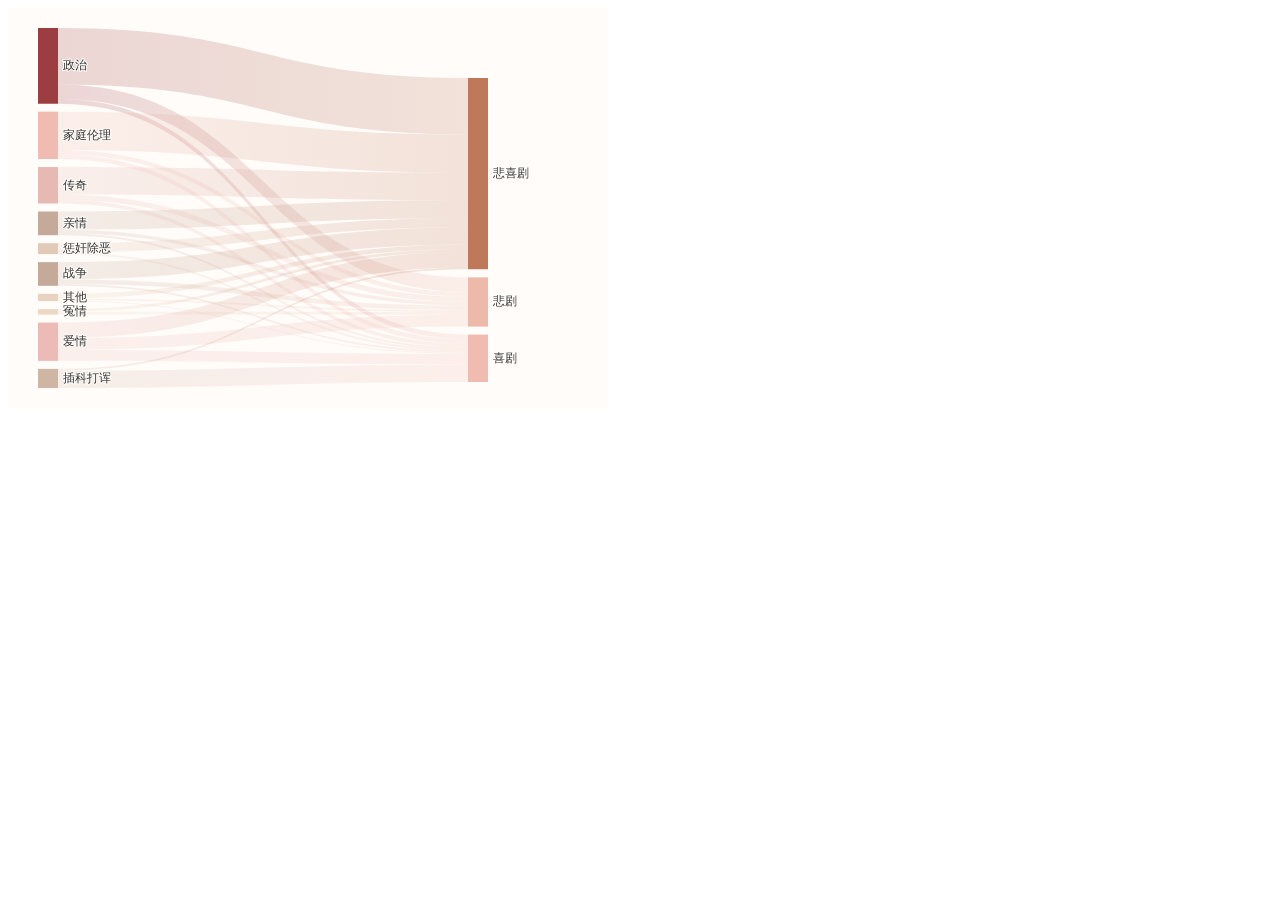
<file: 引用的图表/主题情感关系.html>
<!DOCTYPE html>
<html>

<head>
  <meta charset="utf-8" />
  <title>ECharts</title>
  <!-- 引入刚刚下载的 ECharts 文件 -->
  <script src="echarts.js"></script>
  <script src="theme/vin.js"></script>
</head>

<body>
  <!-- 为 ECharts 准备一个定义了宽高的 DOM -->
  <div id="main" style="width: 600px;height:400px;"></div>
  <script type="text/javascript">
    // 基于准备好的dom，初始化echarts实例
    var myChart = echarts.init(document.getElementById('main'), 'vin');


    // 指定图表的配置项和数据
    var option = {
      series: {
        type: 'sankey',
        layout: 'none',
        emphasis: {
          focus: 'adjacency',
          edgeLabel: {
          show: true,
          color:'#000000'
        }
        },
        lineStyle: {
          color: 'gradient',
          curveness: 0.5
        },
        data: [
          {
            name: '政治'
          },
          {
            name: '家庭伦理'
          },
          {
            name: '爱情'
          },
          {
            name: '传奇'
          },
          {
            name: '战争'
          },
          {
            name: '亲情'
          },
          {
            name: '插科打诨'
          },
          {
            name: '惩奸除恶'
          },
          {
            name: '冤情'
          },
          {
            name: '其他'
          },
          {
            name: '悲喜剧'
          },
          {
            name: '悲剧'
          },
          {
            name: '喜剧'
          }
        ],
        links: [
          {
            source: '政治',
            target: '悲剧',
            value: 16
          },
          {
            source: '家庭伦理',
            target: '悲剧',
            value: 5
          },
          {
            source: '爱情',
            target: '悲剧',
            value: 13
          },
          {
            source: '传奇',
            target: '悲剧',
            value: 6
          },
          {
            source: '战争',
            target: '悲剧',
            value: 5
          },
          {
            source: '亲情',
            target: '悲剧',
            value: 4
          },
          {
            source: '冤情',
            target: '悲剧',
            value: 3
          },
          {
            source: '其他',
            target: '悲剧',
            value: 2
          },
          {
            source: '政治',
            target: '喜剧',
            value: 5
          },
          {
            source: '家庭伦理',
            target: '喜剧',
            value: 5
          },
          {
            source: '爱情',
            target: '喜剧',
            value: 12
          },
          {
            source: '传奇',
            target: '喜剧',
            value: 4
          },
          {
            source: '战争',
            target: '喜剧',
            value: 2
          },
          {
            source: '亲情',
            target: '喜剧',
            value: 2
          },
          {
            source: '插科打诨',
            target: '喜剧',
            value: 19
          },
          {
            source: '惩奸除恶',
            target: '喜剧',
            value: 2
          },
          {
            source: '其他',
            target: '喜剧',
            value: 1
          },
          {
            source: '政治',
            target: '悲喜剧',
            value: 62
          },
          {
            source: '家庭伦理',
            target: '悲喜剧',
            value: 42
          },
          {
            source: '爱情',
            target: '悲喜剧',
            value: 17
          },
          {
            source: '传奇',
            target: '悲喜剧',
            value: 30
          },
          {
            source: '战争',
            target: '悲喜剧',
            value: 19
          },
          {
            source: '亲情',
            target: '悲喜剧',
            value: 20
          },
          {
            source: '插科打诨',
            target: '悲喜剧',
            value: 2
          },
          {
            source: '惩奸除恶',
            target: '悲喜剧',
            value: 10
          },
          {
            source: '冤情',
            target: '悲喜剧',
            value: 3
          },
          {
            source: '其他',
            target: '悲喜剧',
            value: 5
          },
        ],
        draggable: true
      }
    };

    // 使用刚指定的配置项和数据显示图表。
    myChart.setOption(option);
  </script>
</body>

</html>
</file>
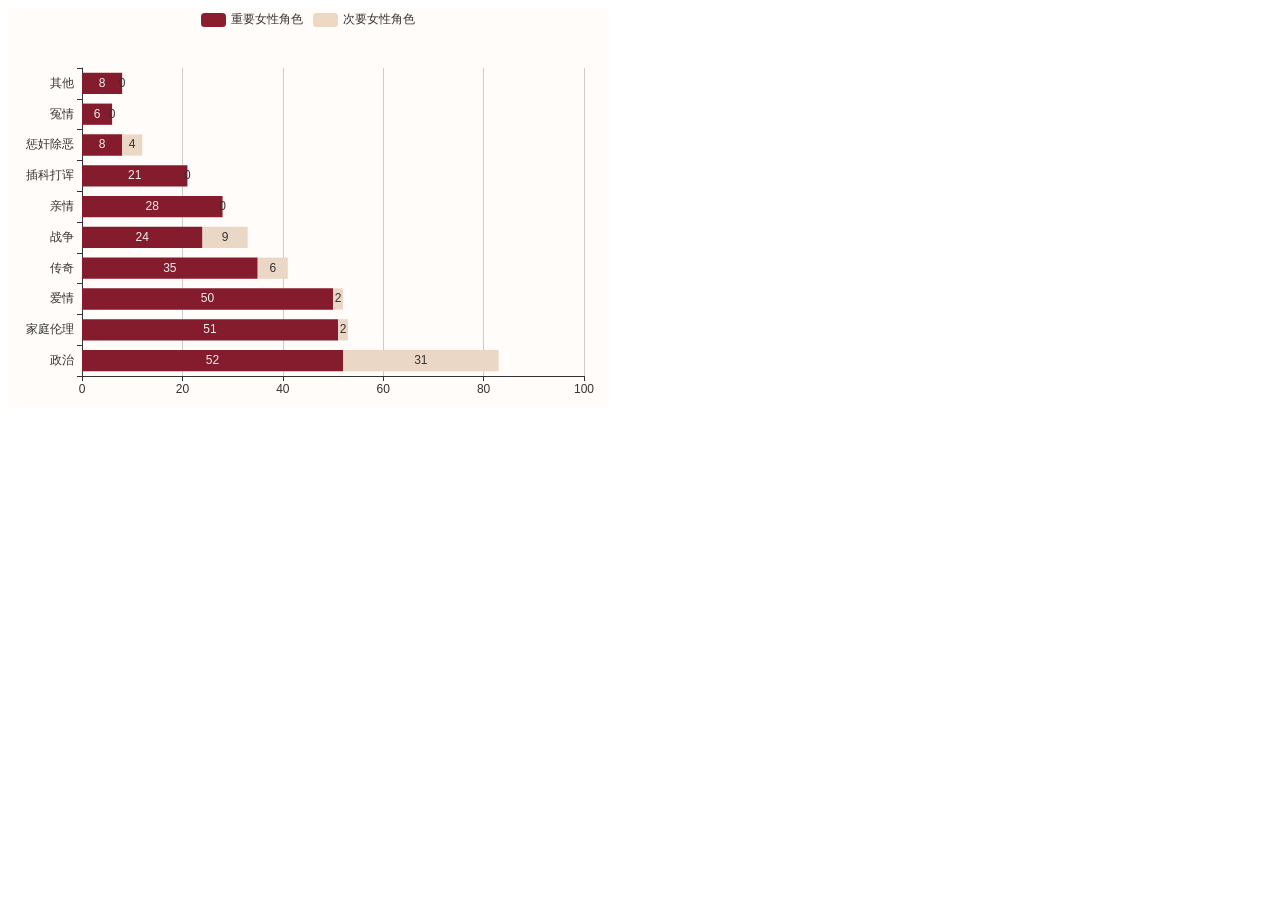
<file: 引用的图表/主题数量.html>
<!DOCTYPE html>
<html>

<head>
  <meta charset="utf-8" />
  <title>ECharts</title>
  <!-- 引入刚刚下载的 ECharts 文件 -->
  <script src="echarts.js"></script>
  <script src="theme/vintage.js"></script>
</head>

<body>
  <!-- 为 ECharts 准备一个定义了宽高的 DOM -->
  <div id="main" style="width: 600px;height:400px;"></div>
  <script type="text/javascript">
    // 基于准备好的dom，初始化echarts实例
    var myChart = echarts.init(document.getElementById('main'), 'vintage');


    // 指定图表的配置项和数据
    var option = {
      tooltip: {
        trigger: 'axis',
        axisPointer: {
          // Use axis to trigger tooltip
          type: 'shadow' // 'shadow' as default; can also be 'line' or 'shadow'
        }
      },
      legend: {},
      grid: {
        left: '3%',
        right: '4%',
        bottom: '3%',
        containLabel: true
      },
      xAxis: {
        type: 'value'
      },
      yAxis: {
        type: 'category',
        data: ['政治', '家庭伦理', '爱情', '传奇', '战争', '亲情', '插科打诨', '惩奸除恶', '冤情', '其他']
      },
      series: [
        {
          name: '重要女性角色',
          type: 'bar',
          stack: 'total',
          label: {
            show: true
          },
          emphasis: {
            focus: 'series'
          },
          data: [
            {
              value: 52,
              itemStyle: {
                color: '#841c2d'
              },
            },
            {
              value: 51,
              itemStyle: {
                color: '#841c2d'
              },
            },
            {
              value: 50,
              itemStyle: {
                color: '#841c2d'
              },
            },
            {
              value: 35,
              itemStyle: {
                color: '#841c2d'
              },
            },
            {
              value: 24,
              itemStyle: {
                color: '#841c2d'
              },
            },
            {
              value: 28,
              itemStyle: {
                color: '#841c2d'
              },
            },
            {
              value: 21,
              itemStyle: {
                color: '#841c2d'
              },
            },
            {
              value: 8,
              itemStyle: {
                color: '#841c2d'
              },
            },
            {
              value: 6,
              itemStyle: {
                color: '#841c2d'
              },
            },
            {
              value: 8,
              itemStyle: {
                color: '#841c2d'
              },
            },
          ]
        },
        {
          name: '次要女性角色',
          type: 'bar',
          stack: 'total',
          label: {
            show: true
          },
          emphasis: {
            focus: 'series'
          },
          data:[
            {
              value: 31,
              itemStyle: {
                color: '#ebd7c5'
              },
            },
            {
              value: 2,
              itemStyle: {
                color: '#ebd7c5'
              },
            },
            {
              value: 2,
              itemStyle: {
                color: '#ebd7c5'
              },
            },
            {
              value: 6,
              itemStyle: {
                color: '#ebd7c5'
              },
            },
            {
              value: 9,
              itemStyle: {
                color: '#ebd7c5'
              },
            },
            {
              value: 0,
              itemStyle: {
                color: '#ebd7c5'
              },
            },
            {
              value: 0,
              itemStyle: {
                color: '#ebd7c5'
              },
            },
            {
              value: 4,
              itemStyle: {
                color: '#ebd7c5'
              },
            },
            {
              value: 0,
              itemStyle: {
                color: '#ebd7c5'
              },
            },
            {
              value: 0,
              itemStyle: {
                color: '#ebd7c5'
              },
            },
          ] 
        },
      ]
    };

    // 使用刚指定的配置项和数据显示图表。
    myChart.setOption(option);
  </script>
</body>

</html>
</file>
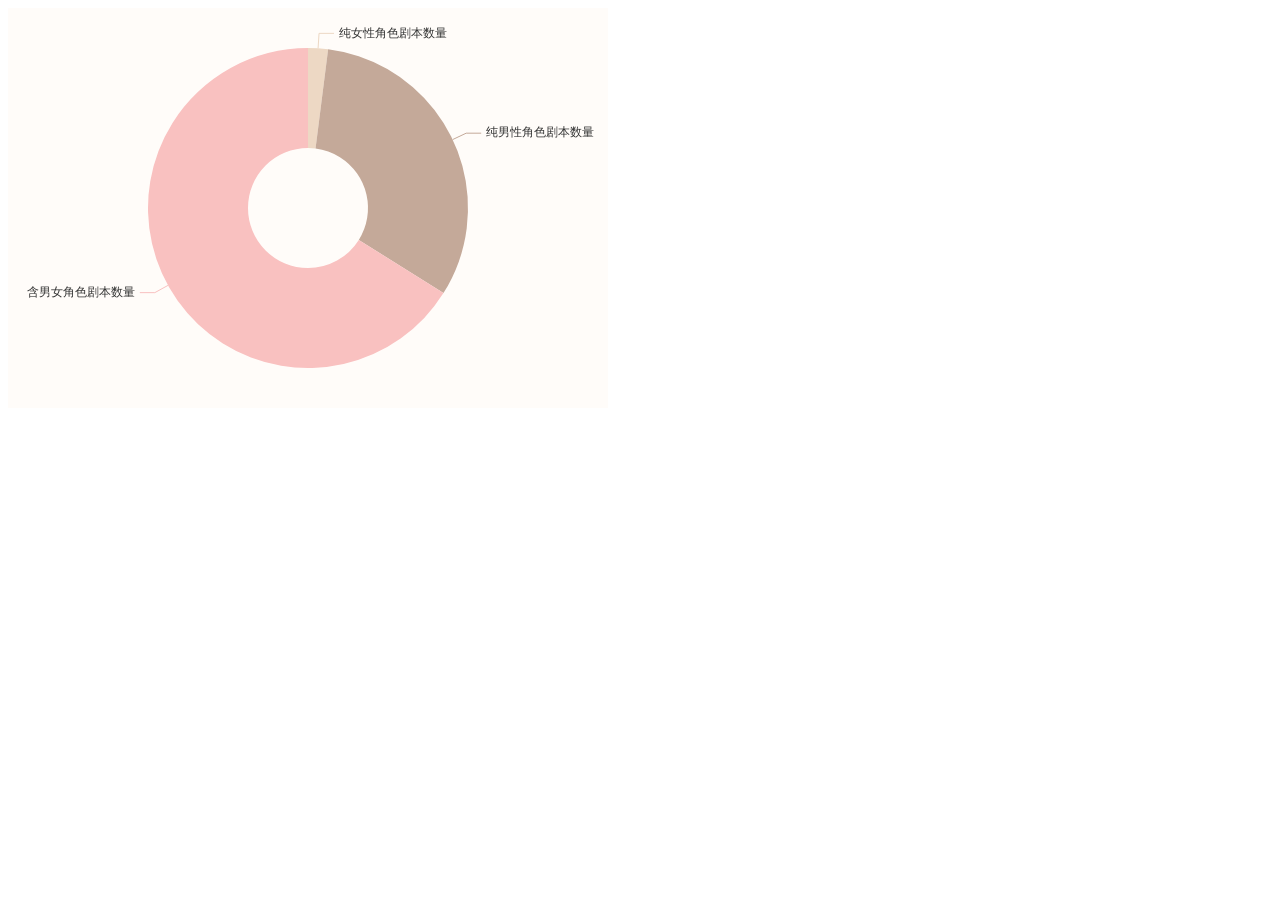
<file: 引用的图表/女性剧本.html>
<!DOCTYPE html>
<html>
  <head>
    <meta charset="utf-8" />
    <title>ECharts</title>
    <!-- 引入刚刚下载的 ECharts 文件 -->
    <script src="echarts.js"></script>
    <script src="theme/vin.js"></script>
  </head>
  <body>
    <!-- 为 ECharts 准备一个定义了宽高的 DOM -->
    <div id="main" style="width: 600px;height:400px;text-align:center;"></div>
    <script type="text/javascript">
      // 基于准备好的dom，初始化echarts实例
      var myChart = echarts.init(document.getElementById('main'),'vin');


      // 指定图表的配置项和数据
      var option;

const data = [
  { value: 9, name: '纯女性角色剧本数量' },
  { value: 143, name: '纯男性角色剧本数量' },
  { value: 296, name: '含男女角色剧本数量'  },
];
const defaultPalette = [
  // '#51689b', '#ce5c5c', '#fbc357', '#8fbf8f', '#659d84', '#fb8e6a', '#c77288', '#786090', '#91c4c5', '#6890ba'
  '#edd8c4',
  '#c4a999',
  '#f9c1c0',
];
const radius = ['30%', '80%'];
const pieOption = {
  series: [
    {
      type: 'pie',
      id: 'distribution',
      radius: radius,
      label: {
        show: true
      },
      emphasis:{
        label:{
          show:true,
          formatter: '{d}%'
        }
      },
      universalTransition: true,
      animationDurationUpdate: 1000,
      data: data
    }
  ]
};
const parliamentOption = (function () {
  let sum = data.reduce(function (sum, cur) {
    return sum + cur.value;
  }, 0);
  let angles = [];
  let startAngle = -Math.PI / 2;
  let curAngle = startAngle;
  data.forEach(function (item) {
    angles.push(curAngle);
    curAngle += (item.value / sum) * Math.PI * 2;
  });
  angles.push(startAngle + Math.PI * 2);
  function parliamentLayout(startAngle, endAngle, totalAngle, r0, r1, size) {
    let rowsCount = Math.ceil((r1 - r0) / size);
    let points = [];
    let r = r0;
    for (let i = 0; i < rowsCount; i++) {
      // Recalculate size
      let totalRingSeatsNumber = Math.round((totalAngle * r) / size);
      let newSize = (totalAngle * r) / totalRingSeatsNumber;
      for (
        let k = Math.floor((startAngle * r) / newSize) * newSize;
        k < Math.floor((endAngle * r) / newSize) * newSize - 1e-6;
        k += newSize
      ) {
        let angle = k / r;
        let x = Math.cos(angle) * r;
        let y = Math.sin(angle) * r;
        points.push([x, y]);
      }
      r += size;
    }
    return points;
  }
  return {
    series: {
      type: 'custom',
      id: 'distribution',
      data: data,
      coordinateSystem: undefined,
      universalTransition: true,
      animationDurationUpdate: 1000,
      renderItem: function (params, api) {
        var idx = params.dataIndex;
        var viewSize = Math.min(api.getWidth(), api.getHeight());
        var r0 = ((parseFloat(radius[0]) / 100) * viewSize) / 2;
        var r1 = ((parseFloat(radius[1]) / 100) * viewSize) / 2;
        var cx = api.getWidth() * 0.5;
        var cy = api.getHeight() * 0.5;
        var size = viewSize / 50;
        var points = parliamentLayout(
          angles[idx],
          angles[idx + 1],
          Math.PI * 2,
          r0,
          r1,
          size + 3
        );
        return {
          type: 'group',
          children: points.map(function (pt) {
            return {
              type: 'circle',
              autoBatch: true,
              shape: {
                cx: cx + pt[0],
                cy: cy + pt[1],
                r: size / 2
              },
              style: {
                fill: defaultPalette[idx % defaultPalette.length]
              }
            };
          })
        };
      }
    }
  };
})();
let currentOption = (option = pieOption);
setInterval(function () {
  currentOption = currentOption === pieOption ? parliamentOption : pieOption;
  myChart.setOption(currentOption);
}, 2000);

      // 使用刚指定的配置项和数据显示图表。
      myChart.setOption(option);
    </script>
  </body>
</html>
</file>
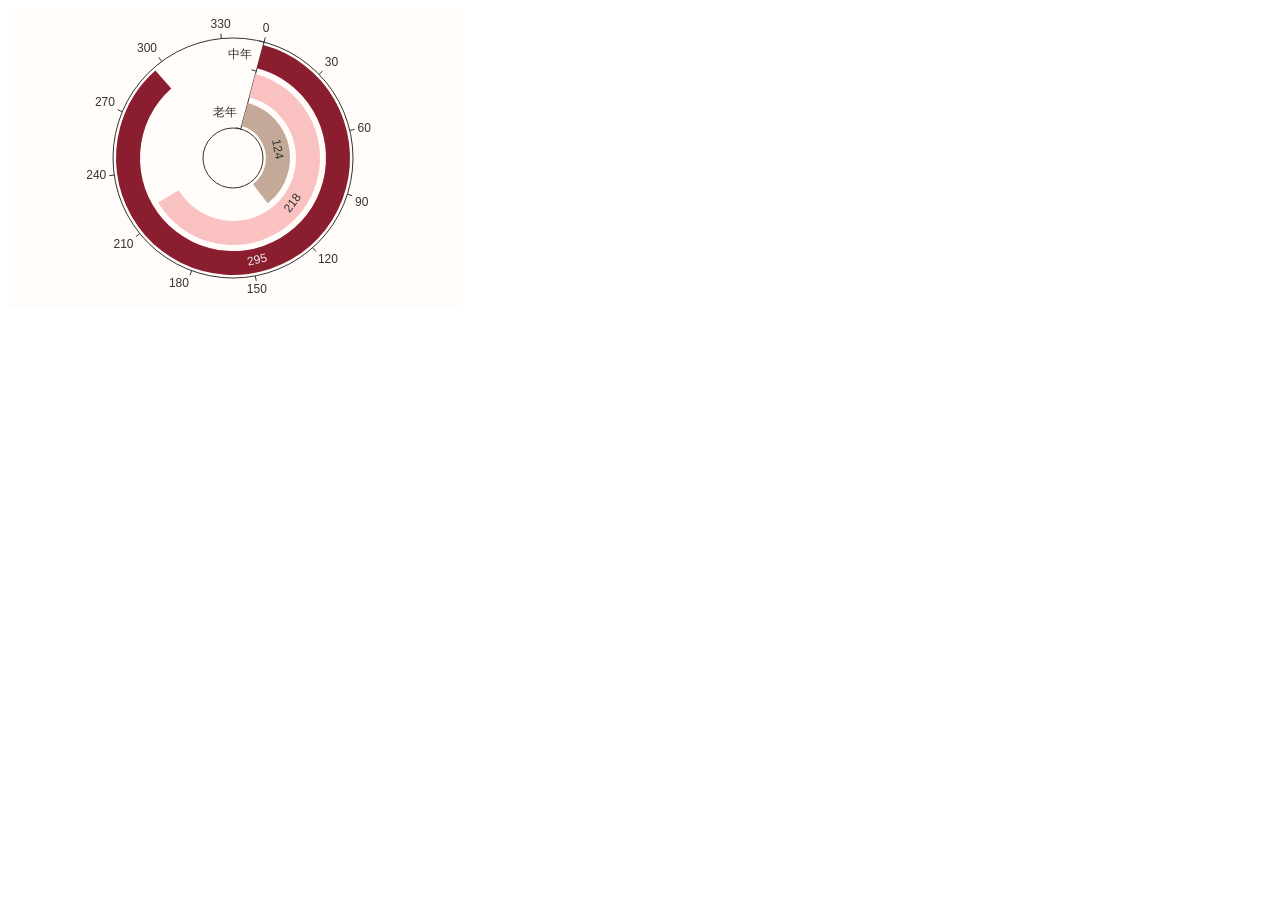
<file: 引用的图表/年龄分布.html>
<!DOCTYPE html>
<html>
  <head>
    <meta charset="utf-8" />
    <title>ECharts</title>
    <!-- 引入刚刚下载的 ECharts 文件 -->
    <script src="echarts.js"></script>
    <script src="theme/vintage.js"></script>
  </head>
  <body>
    <!-- 为 ECharts 准备一个定义了宽高的 DOM -->
    <div id="main" style="width: 450px;height:300px;"></div>
    <script type="text/javascript">
      // 基于准备好的dom，初始化echarts实例
      var myChart = echarts.init(document.getElementById('main'),'vintage');


      // 指定图表的配置项和数据
      var option = {
  polar: {
    radius: [30, '80%']
  },
  angleAxis: {
    max: 350,
    startAngle: 75,
    splitLine: {
      show: false
    }
  },
  radiusAxis: {
    type: 'category',
    data: ['老年', '青年', '中年']
  },
  tooltip: {},
  series: {
    type: 'bar',
    data: [
      {
        value:124,
        itemStyle:{
          color:'#c4a999'
        }
      },
      {
        value:218,
        itemStyle:{
          color:'#f9c1c0'
        }
      },
      {
        value:295,
        itemStyle:{
          color:'#8a1d2e'
        }
      },
      ],
    coordinateSystem: 'polar',
    label: {
      show: true,
      position: 'middle',
      formatter: '{c}'
    }
  }
};

      // 使用刚指定的配置项和数据显示图表。
      myChart.setOption(option);
    </script>
  </body>
</html>
</file>
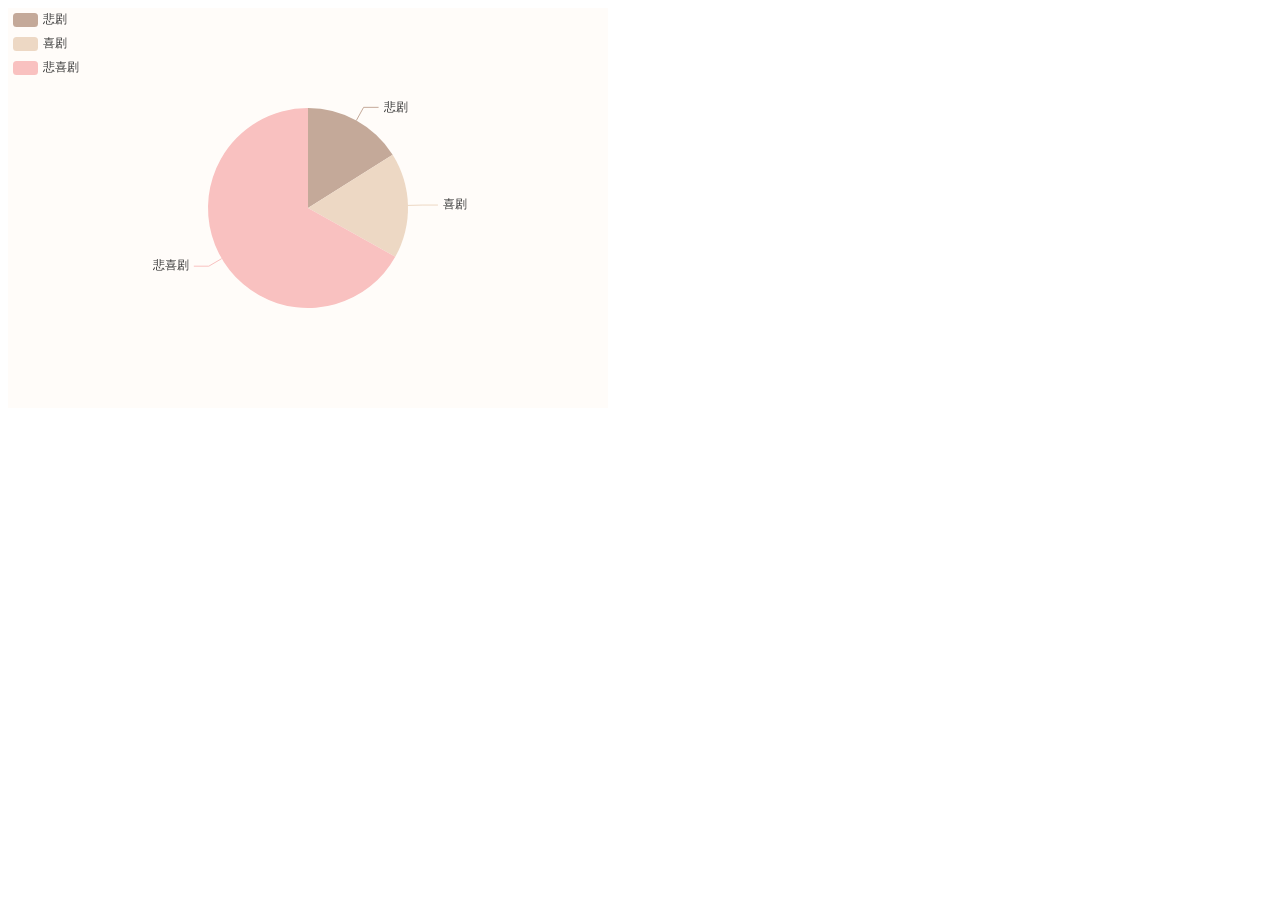
<file: 引用的图表/情感分布.html>
<!DOCTYPE html>
<html>
  <head>
    <meta charset="utf-8" />
    <title>ECharts</title>
    <!-- 引入刚刚下载的 ECharts 文件 -->
    <script src="echarts.js"></script>
    <script src="theme/vintage.js"></script>
  </head>
  <body>
    <!-- 为 ECharts 准备一个定义了宽高的 DOM -->
    <div id="main" style="width: 600px;height:400px;"></div>
    <script type="text/javascript">
      // 基于准备好的dom，初始化echarts实例
      var myChart = echarts.init(document.getElementById('main'),'vintage');


      // 指定图表的配置项和数据
      var option = {

  tooltip: {
    trigger: 'item'
  },
  legend: {
    orient: 'vertical',
    left: 'left'
  },
  color:['#c4a999','#edd8c4','#f9c1c0'],
  series: [
    {
      name: 'Access From',
      type: 'pie',
      radius: '50%',
      data: [
        { value: 49, name: '悲剧'},
        { value: 52, name: '喜剧' },
        { value: 204, name: '悲喜剧' },

      ],
      emphasis: {
        itemStyle: {
          shadowBlur: 10,
          shadowOffsetX: 0,
          shadowColor: 'rgba(0, 0, 0, 0.5)',
          color:'rgb(141,46,46)'
        }
      }
    }
  ]
      };

      // 使用刚指定的配置项和数据显示图表。
      myChart.setOption(option);
    </script>
  </body>
</html>
</file>
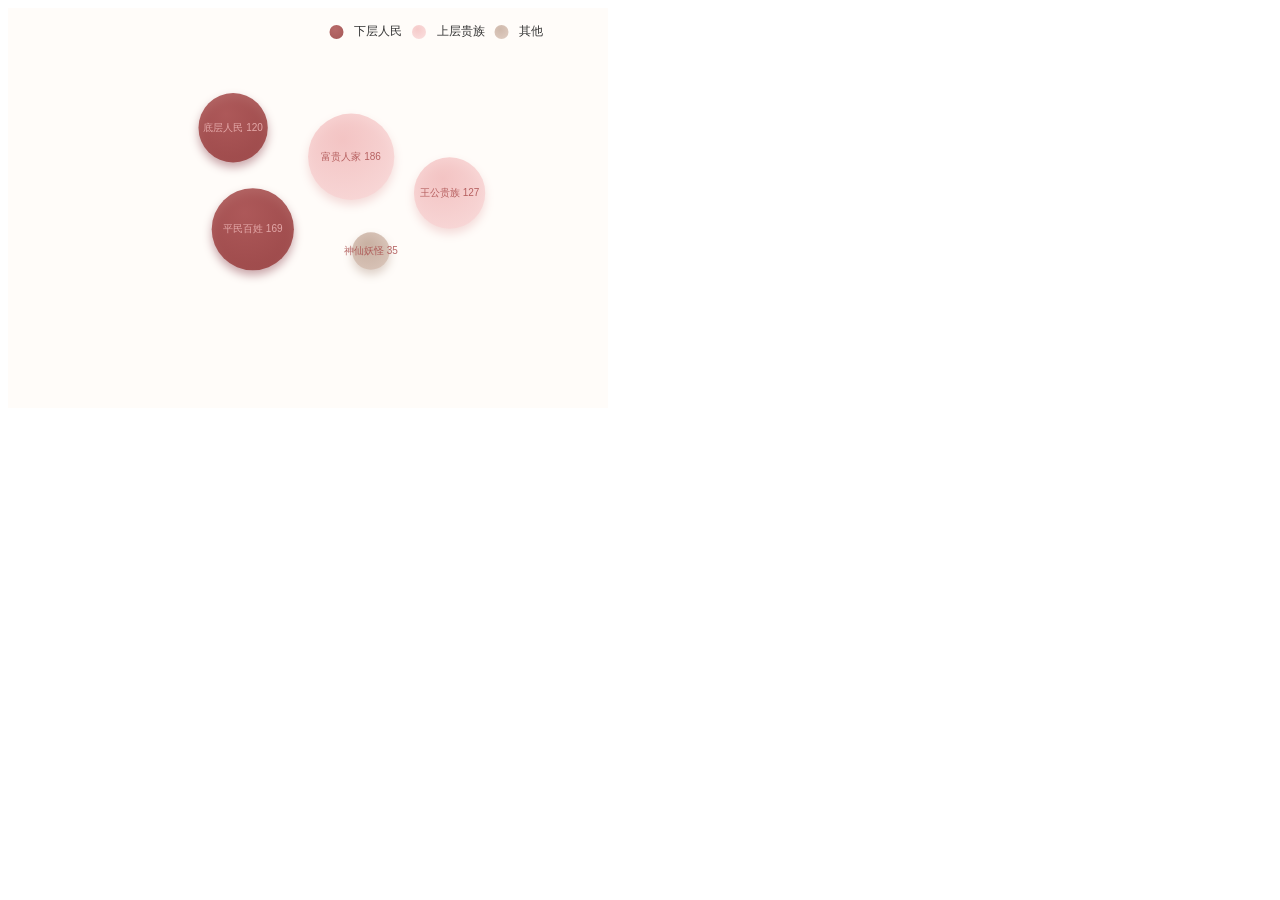
<file: 引用的图表/社会阶层.html>
<!DOCTYPE html>
<html>

<head>
  <meta charset="utf-8" />
  <title>ECharts</title>
  <!-- 引入刚刚下载的 ECharts 文件 -->
  <script src="echarts.js"></script>
  <script src="theme/vintage.js"></script>
</head>

<body>
  <!-- 为 ECharts 准备一个定义了宽高的 DOM -->
  <div id="main" style="width: 600px;height:400px;"></div>
  <script type="text/javascript">
    // 基于准备好的dom，初始化echarts实例
    var myChart = echarts.init(document.getElementById('main'), 'vintage');


    // 指定图表的配置项和数据
    var option;

    const data = [
      [
        [18, 79, 1200000000, '底层人民 120', '下层人民'],
        [20, 65, 1690000000, '平民百姓 169', '下层人民'],

      ],
      [
        [30, 75, 1860000000, '富贵人家 186', '上层贵族'],
        [40, 70, 1270000000, '王公贵族 127', '上层贵族']
      ],
      [
        [32, 62, 350000000, '神仙妖怪 35', '其他'],
      ]
    ];
    option = {

      legend: {
        right: '10%',
        top: '3%',
        data: ['下层人民', '上层贵族', '其他']
      },
      grid: {
        left: '8%',
        top: '10%'
      },
      xAxis: {
        axisLine: {
          show: false
        },
        axisTick: {
          show: false
        },
        axisLabel: {
          show: false
        },
        min: 0,
        max: 50,
        splitLine: {
          lineStyle: {
            type: 'dashed'
          },
          show: false
        }
      },
      yAxis: {
        axisLine: {
          show: false
        },
        axisTick: {
          show: false
        },
        axisLabel: {
          show: false
        },
        min: 50,
        max: 90,
        splitLine: {
          lineStyle: {
            type: 'dashed'
          },
          show: false
        },
        scale: true
      },
      series: [
        {
          name: '下层人民',
          data: data[0],
          type: 'scatter',
          symbolSize: function (data) {
            return Math.sqrt(data[2]) / 5e2;
          },
          label: {
            show: true,
            formatter: function (param) {
              return param.data[3];
            },
            position: 'inside',
            color: 'rgb(243, 190, 190)',
            fontSize: 10
          },
          emphasis: {
            focus: 'series',
            label: {
              show: true,
              formatter: function (param) {
                return param.data[3];
              },
              position: 'inside'
            }
          },
          itemStyle: {
            shadowBlur: 10,
            shadowColor: 'rgba(120, 36, 50, 0.5)',
            shadowOffsetY: 5,
            color: new echarts.graphic.RadialGradient(0.4, 0.3, 1, [
              {
                offset: 0,
                color: 'rgb(166, 69, 69)'
              },
              {
                offset: 1,
                color: 'rgb(141, 46, 46)'
              }
            ])
          }
        },
        {
          name: '上层贵族',
          data: data[1],
          type: 'scatter',
          symbolSize: function (data) {
            return Math.sqrt(data[2]) / 5e2;
          },
          label: {
            show: true,
            formatter: function (param) {
              return param.data[3];
            },
            position: 'inside',
            color: 'rgb(166, 69, 69)',
            fontSize: 10
          },
          emphasis: {
            focus: 'series',
            label: {
              show: true,
              formatter: function (param) {
                return param.data[3];
              },
              position: 'inside'
            }
          },
          itemStyle: {
            shadowBlur: 10,
            shadowColor: 'rgba(227, 170, 170, 0.5)',
            shadowOffsetY: 5,
            color: new echarts.graphic.RadialGradient(0.4, 0.3, 1, [
              {
                offset: 0,
                color: 'rgb(243, 190, 190)'
              },
              {
                offset: 1,
                color: 'rgb(250, 220, 220)'
              }
            ])
          }
        },
        {
          name: '其他',
          data: data[2],
          type: 'scatter',
          symbolSize: function (data) {
            return Math.sqrt(data[2]) / 5e2;
          },
          label: {
            show: true,
            formatter: function (param) {
              return param.data[3];
            },
            position: 'inside',
            color: 'rgb(166, 69, 69)',
            fontSize: 10
          },
          emphasis: {
            focus: 'series',
            label: {
              show: true,
              formatter: function (param) {
                return param.data[3];
              },
              position: 'inside'
            }
          },
          itemStyle: {
            shadowBlur: 10,
            shadowColor: 'rgba(170, 141, 124, 0.5)',
            shadowOffsetY: 5,
            color: new echarts.graphic.RadialGradient(0.4, 0.3, 1, [
              {
                offset: 0,
                color: 'rgb(195,168,152)'
              },
              {
                offset: 1,
                color: 'rgb(219,197,185)'
              }
            ])
          }
        }
      ]
    };

    // 使用刚指定的配置项和数据显示图表。
    myChart.setOption(option);
  </script>
</body>

</html>
</file>
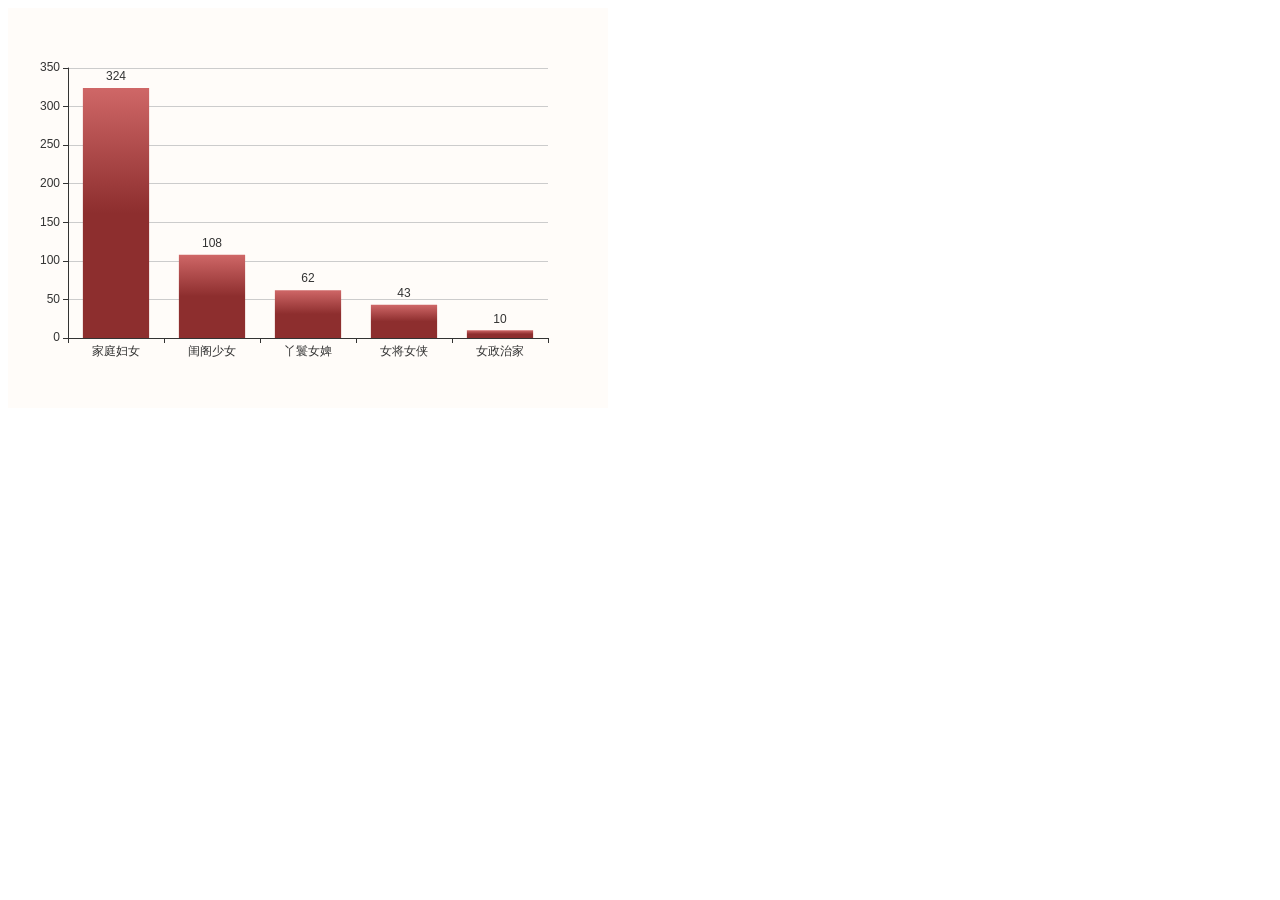
<file: 引用的图表/身份数量排名.html>
<!DOCTYPE html>
<html>

<head>
  <meta charset="utf-8" />
  <title>ECharts</title>
  <!-- 引入刚刚下载的 ECharts 文件 -->
  <script src="echarts.js"></script>
  <script src="theme/vintage.js"></script>
</head>

<body>
  <!-- 为 ECharts 准备一个定义了宽高的 DOM -->
  <div id="main" style="width: 600px;height:400px;"></div>
  <script type="text/javascript">
    // 基于准备好的dom，初始化echarts实例
    var myChart = echarts.init(document.getElementById('main'), 'vintage');


    // 指定图表的配置项和数据
    var option = {
      xAxis: {
        type: 'category',
        data: ['家庭妇女', '闺阁少女', '丫鬟女婢', '女将女侠', '女政治家']
      },
      yAxis: {
        type: 'value'
      },
      series: [
        {
          data: [
            {
              value: 324,
              itemStyle: {
                color: new echarts.graphic.LinearGradient(0, 0, 0, 1, [
                  { offset: 0, color: '#cf6767' },
                  { offset: 0.5, color: '#8d2e2e' },
                  { offset: 1, color: '#8d2e2e' }
                ])
              },
            },
            {
              value: 108,
              itemStyle: {
                color: new echarts.graphic.LinearGradient(0, 0, 0, 1, [
                  { offset: 0, color: '#cf6767' },
                  { offset: 0.5, color: '#8d2e2e' },
                  { offset: 1, color: '#8d2e2e' }
                ])
              },
            },
            {
              value: 62,
              itemStyle: {
                color: new echarts.graphic.LinearGradient(0, 0, 0, 1, [
                  { offset: 0, color: '#cf6767' },
                  { offset: 0.5, color: '#8d2e2e' },
                  { offset: 1, color: '#8d2e2e' }
                ])
              },
            },
            {
              value: 43,
              itemStyle: {
                color: new echarts.graphic.LinearGradient(0, 0, 0, 1, [
                  { offset: 0, color: '#cf6767' },
                  { offset: 0.5, color: '#8d2e2e' },
                  { offset: 1, color: '#8d2e2e' }
                ])
              },
            },
            {
              value: 10,
              itemStyle: {
                color: new echarts.graphic.LinearGradient(0, 0, 0, 1, [
                  { offset: 0, color: '#cf6767' },
                  { offset: 0.5, color: '#8d2e2e' },
                  { offset: 1, color: '#8d2e2e' }
                ])
              },
            },
          ],
          type: 'bar',
          label:{
            show:true,
            position:'top'
          }
        },
      ]
    };

    // 使用刚指定的配置项和数据显示图表。
    myChart.setOption(option);
  </script>
</body>

</html>
</file>
